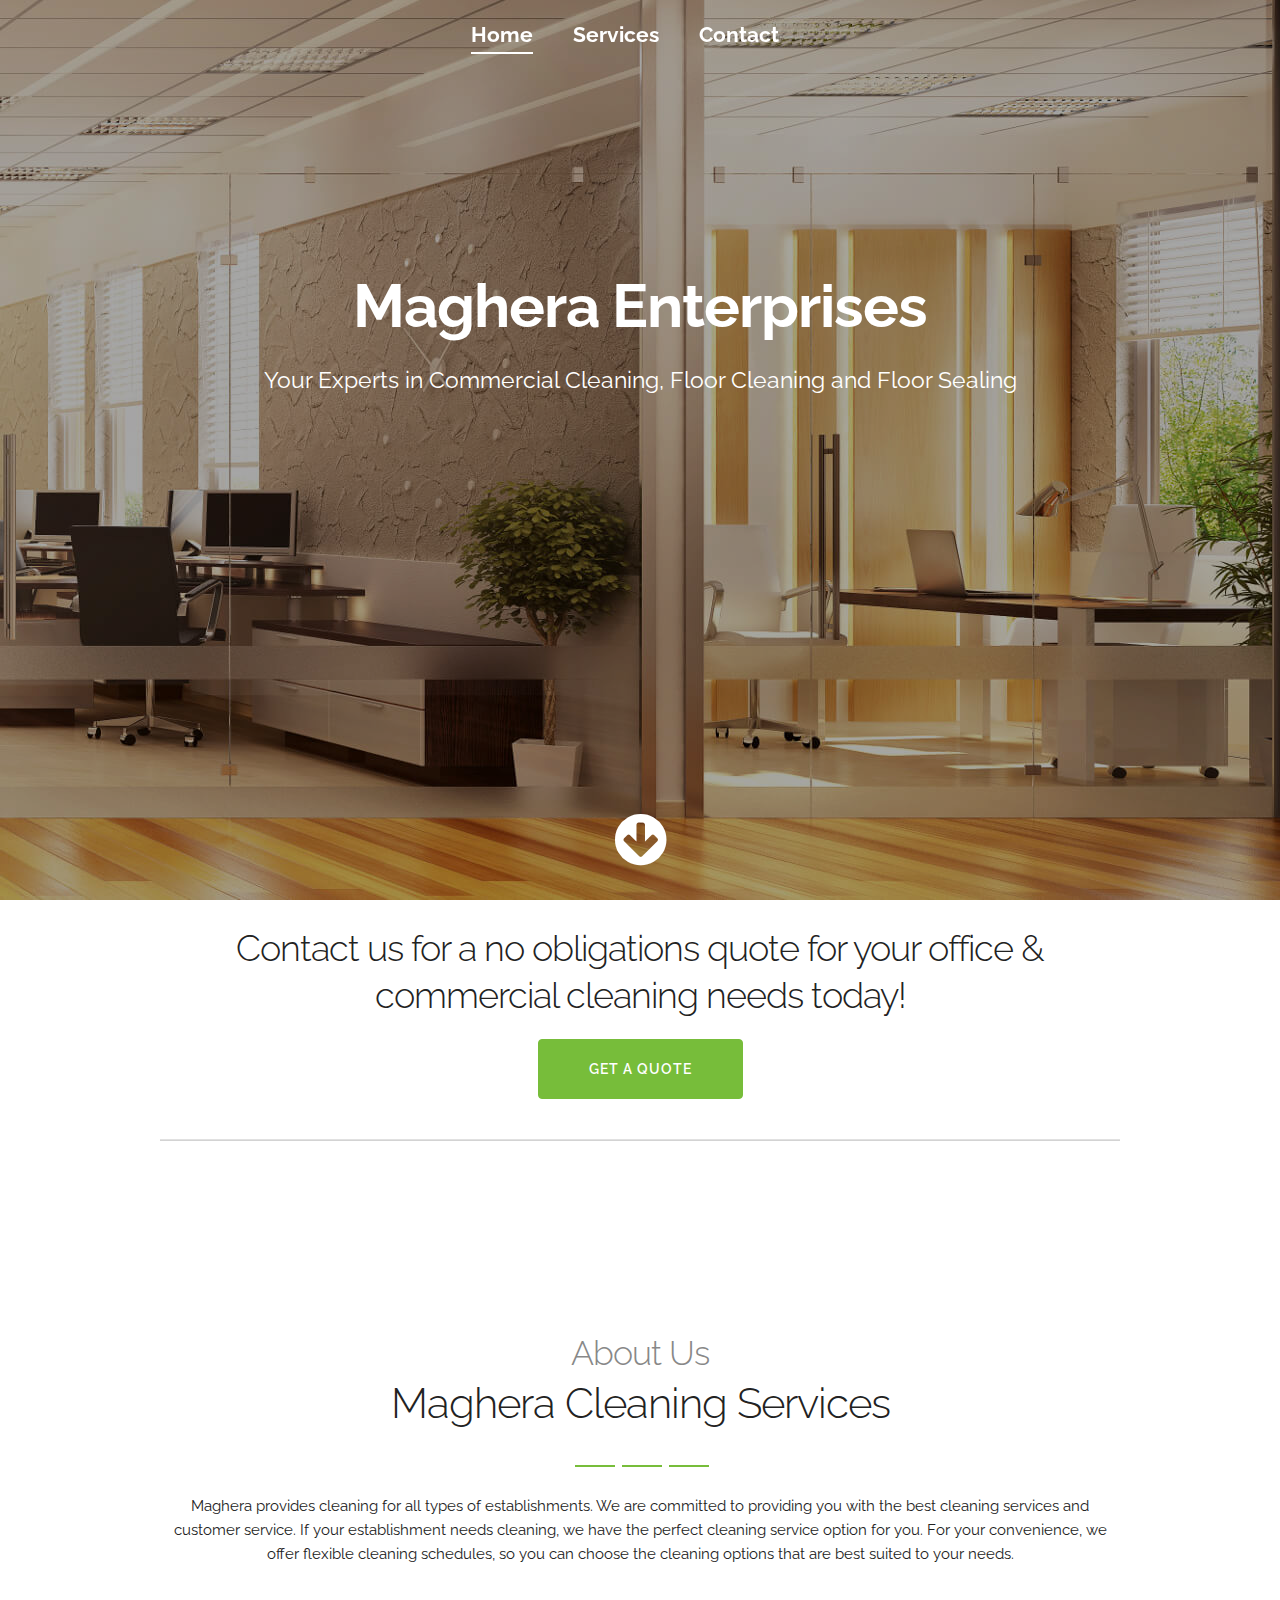
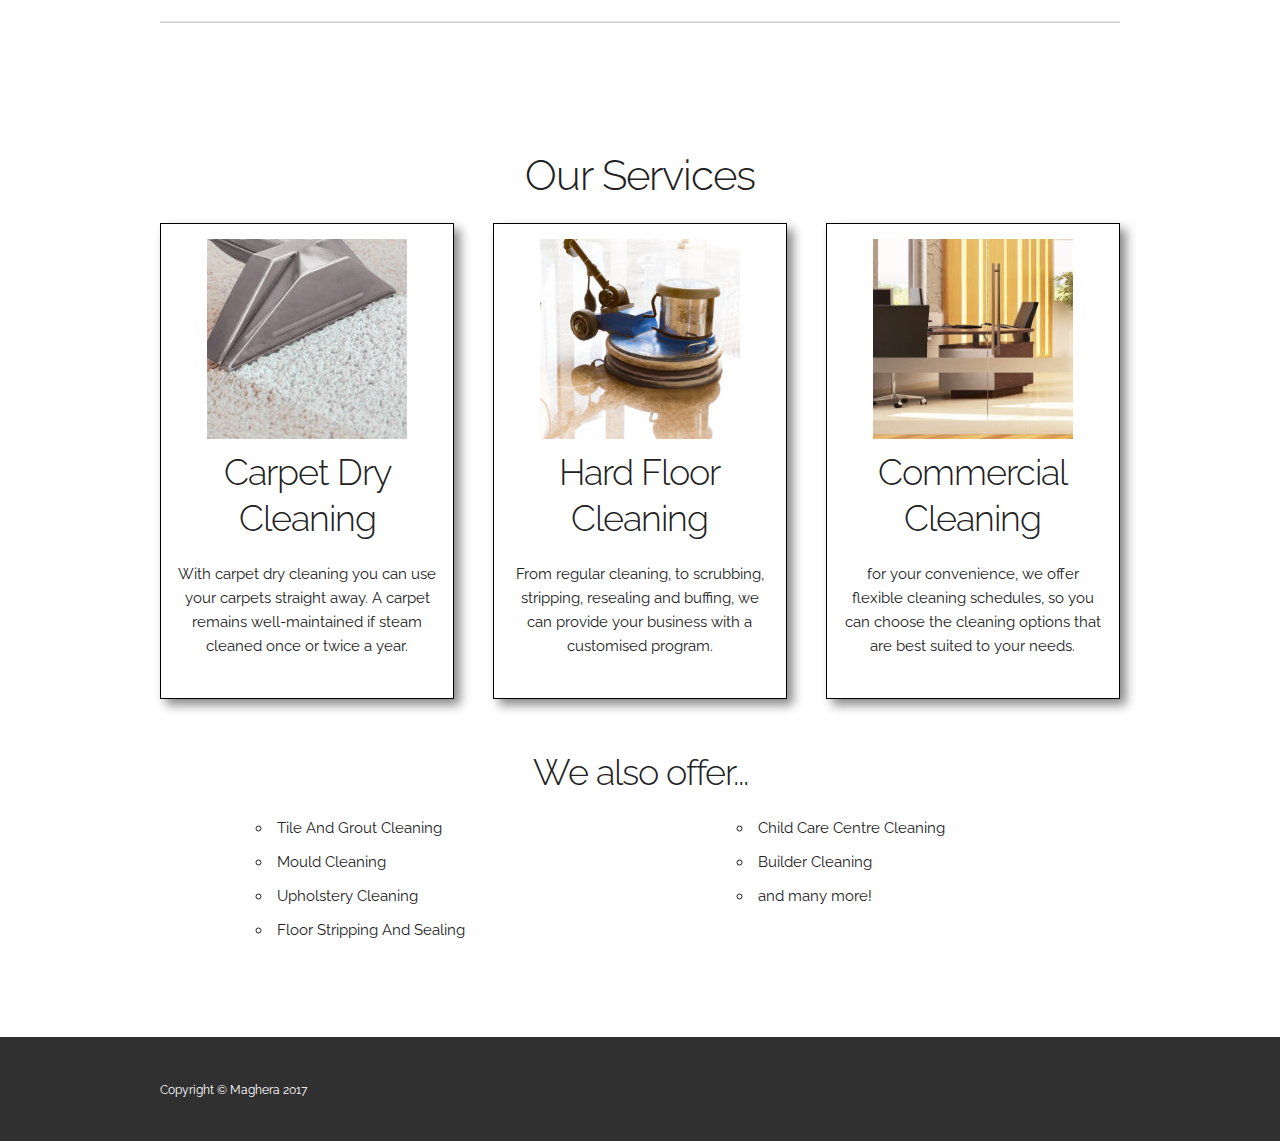
<file: index.html>
<!DOCTYPE html>
<html lang="en">
<head>

  <!-- Basic Page Needs
  –––––––––––––––––––––––––––––––––––––––––––––––––– -->
  <meta charset="utf-8">
  <title>Maghera Commercial Cleaning</title>
  <meta name="description" content="Maghera Commercial Cleaning Services">
  <meta name="author" content="nbg_dev">

  <!-- Mobile Specific Metas
  –––––––––––––––––––––––––––––––––––––––––––––––––– -->
  <meta name="viewport" content="width=device-width, initial-scale=1">

  <!-- GOOGLE FONTS ADD -->
  <link href="https://fonts.googleapis.com/css?family=Raleway:300,400,600" rel="stylesheet">

  <!-- CSS
  –––––––––––––––––––––––––––––––––––––––––––––––––– -->
  <link rel="stylesheet" href="css/normalize.css">
  <link rel="stylesheet" href="css/skeleton.css">
  <link rel="stylesheet" href="css/custom.css">
  <link rel="stylesheet" href="css/menuToggle.css">

  <!-- Font Awesome-->
  <link rel="stylesheet" href="https://maxcdn.bootstrapcdn.com/font-awesome/4.7.0/css/font-awesome.min.css">

  <!-- Scripts
  –––––––––––––––––––––––––––––––––––––––––––––––––– -->
  <script src="https://cdnjs.cloudflare.com/ajax/libs/jquery/3.2.1/jquery.min.js"></script>
  <script src="app.js" type="text/javascript">

  </script>


</head>
<body class="index">
  <header>
    <div class="container">
      <div class="row">
        <div class="navbar u-full-width">
          <ul id="desktopNav">
            <li class="active"><a href="#">Home</a></li>
            <li><a href="services.html">Services</a></li>
            <li><a href="contact.html">Contact</a></li>
          </ul>
          <!-- for responsive hamburger menu -->
          <div class="menuToggle">
            <div class="leftSpans">
              <span></span>
              <span></span>
              <span></span>
            </div>
            <div class="rightSpans">
              <span></span>
              <span></span>
              <span></span>
            </div>
          </div>        </div><!-- Navbar -->
      </div><!-- Row -->
    </div><!-- Container -->
  </header><!-- Header -->
  <div id="mobile-menu" class="mobile-nav">
    <a href="index.html">Home</a>
    <a href="services.html">Services</a>
    <a href="contact.html">Contact</a>
  </div>

  <!--Blur overlay for side nav-->
  <div class="blur"></div>



<!-- HERO SECTION -->
  <div class="hero">
    <div class="container">
      <div class="u-full-width">
        <div class="hero-text">
          <h1>Maghera Enterprises</h1>
          <lead>Your Experts in Commercial Cleaning, Floor Cleaning and Floor Sealing</lead>
        </div>
        <div class="down-div">
          <i id="down-arrow" class="fa fa-arrow-circle-down fa-4x" aria-hidden="true"></i>
        </div>
      </div><!-- full width column -->
    </div><!-- Container -->
  </div><!-- Hero -->

  <!-- GET QUOTE -->
  <div class="quote">
    <div class="container">
      <div class="u-full-width">
        <h3>Contact us for a no obligations quote for your office &amp; commercial cleaning needs today!</h3>

        <a href="contact.html"><button class="button-primary">GET A QUOTE</button></a>
        <hr>
      </div><!-- Full width column -->
    </div><!-- Container -->
  </div><!-- Get a quote -->

  <!--ABOUT US-->
  <div class="about">
    <div class="container">
      <div class="row">
        <div class="u-full-width">
          <h2><small>About Us</small><br>
          Maghera Cleaning Services</h2>
          <div class="lines">
            <span class="line"></span>
            <span class="line"></span>
            <span class="line"></span>
          </div>
          <p>
Maghera provides cleaning for all types of establishments. We are committed to providing you with the best cleaning services and customer service. If your establishment needs cleaning, we have the perfect cleaning service option for you. For your convenience, we offer flexible cleaning schedules, so you can choose the cleaning options that are best suited to your needs.
          </p>
          <hr>
        </div><!--Column-->
      </div><!--Row-->
    </div><!--Container-->
  </div><!--About-->


<!--SERVICES SECTION -->
  <div class="services">
    <div class="container">
      <div class="row">
        <div class="services-heading u-full-width">
          <h2>Our Services</h2>
        </div>
      </div>

      <div class="row main-services">
        <div class="one-third column service">
          <!--<img src="http://via.placeholder.com/200x200" alt="Service"> -->
          <img src="images/AdobeStock_158098626_Preview.jpg" alt="Service">
          <h3>Carpet Dry Cleaning</h3>
          <p>
            With carpet dry cleaning you can use your carpets straight away. A carpet remains well-maintained if steam cleaned once or twice a year.
          </p>
        </div><!--Service-->
        <div class="one-third column service">
          <img src="images/AdobeStock_120234977.jpg" alt="Service">
          <h3>Hard Floor Cleaning<Cleaning></Cleaning></h3>
          <p>
             From regular cleaning, to scrubbing, stripping, resealing and buffing, we can provide your business with a customised program.
          </p>
        </div><!--Service-->
        <div class="one-third column service">
          <img src="images/AdobeStock_1095782111.jpg" alt="Service">
          <h3>Commercial Cleaning</h3>
          <p>
            for your convenience, we offer flexible cleaning schedules, so you can choose the cleaning options that are best suited to your needs.
          </p>
        </div><!--Service-->
      </div><!--Row-->
      <div class="more-services row">
        <div class="u-full-width">
          <h3>We also offer...</h3>
          <ul>
            <li>Tile And Grout Cleaning</li>
            <li>Mould Cleaning</li>
            <li>Upholstery Cleaning</li>
            <li>Floor Stripping And Sealing</li>
            <li>Child Care Centre Cleaning</li>
            <li>Builder Cleaning</li>
            <li>and many more!</li>
          </ul>
        </div><!--More Services Div-->
      </div><!--Row-->
    </div><!--Container-->
  </div><!--Services-->

  <footer class="footer">
    <div class="container">
      <div class="row">
        <div class="one-half column">
          <small>Copyright &copy; Maghera 2017</small><!--  <a href="">Terms of Use</a> | <a href="">Privacy Policy</a>-->
        </div>
        <div class="one-half column">
          <!--social icons -->
        </div>
      </div><!--Row-->
    </div><!--Container-->
  </footer><!--Footer-->

</body>
</html>
</file>
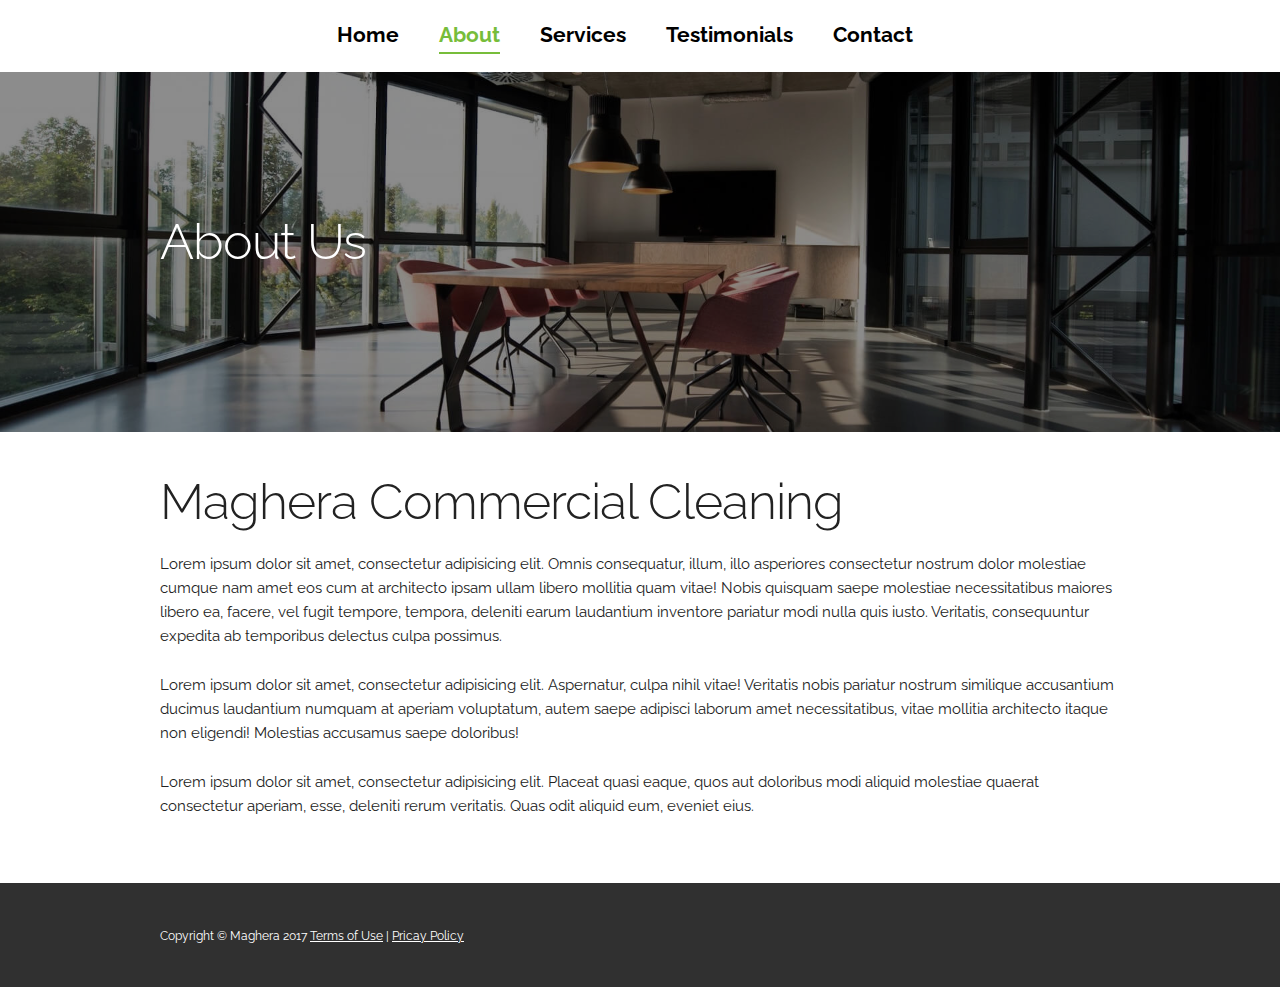
<file: about.html>
<!DOCTYPE html>
<html lang="en">
<head>

  <!-- Basic Page Needs
  –––––––––––––––––––––––––––––––––––––––––––––––––– -->
  <meta charset="utf-8">
  <title>Maghera Commercial Cleaning - Services</title>
  <meta name="description" content="Maghera Commercial Cleaning Services">
  <meta name="author" content="nbg_dev">

  <!-- Mobile Specific Metas
  –––––––––––––––––––––––––––––––––––––––––––––––––– -->
  <meta name="viewport" content="width=device-width, initial-scale=1">

  <!-- GOOGLE FONTS ADD -->
  <link href="https://fonts.googleapis.com/css?family=Raleway:300,400,600" rel="stylesheet">

  <!-- CSS
  –––––––––––––––––––––––––––––––––––––––––––––––––– -->
  <link rel="stylesheet" href="css/normalize.css">
  <link rel="stylesheet" href="css/skeleton.css">
  <link rel="stylesheet" href="css/custom.css">
  <link rel="stylesheet" href="css/menuToggle.css">

  <!-- Font Awesome-->
  <link rel="stylesheet" href="https://maxcdn.bootstrapcdn.com/font-awesome/4.7.0/css/font-awesome.min.css">

  <!-- Scripts
  –––––––––––––––––––––––––––––––––––––––––––––––––– -->
  <script src="https://cdnjs.cloudflare.com/ajax/libs/jquery/3.2.1/jquery.min.js"></script>
  <script src="app.js" type="text/javascript">

  </script>


</head>

<body class="testimonials-page">
  <header class="page-header">
    <div class="container">
      <div class="row">
        <div class="navbar scrolled u-full-width">
          <ul id="desktopNav">
            <li><a href="index.html">Home</a></li>
            <li class="active"><a href="#">About</a></li>
            <li><a href="services.html">Services</a></li>
            <li><a href="testimonials.html">Testimonials</a></li>
            <li><a href="contact.html">Contact</a></li>
          </ul>

          <div class="menuToggle">
            <div class="leftSpans">
              <span></span>
              <span></span>
              <span></span>
            </div>
            <div class="rightSpans">
              <span></span>
              <span></span>
              <span></span>
            </div>
          </div>
        </div><!-- Navbar -->
      </div><!-- Row -->
    </div><!-- Container -->
  </header><!-- Header -->

  <div id="mobile-menu" class="mobile-nav">
    <a href="index.html">Home</a>
    <a href="#">About</a>
    <a href="services.html">Services</a>
    <a href="testimonials.html">Testimonials</a>
    <a href="contact.html">Contact</a>
  </div>

  <!--Blur overlay for side nav-->
  <div class="blur"></div>


  <div class="about-hero">
    <div class="container">
      <div class="row">
        <div class="u-full-width">
          <h1>About Us</h1>
        </div><!--full width -->
      </div><!--Row-->
    </div><!--Container-->
  </div><!--Hero-->


  <div class="about-content">
    <div class="container">
      <div class="row">
        <div class="column u-full-width">
          <h1>Maghera Commercial Cleaning</h1>
          <p>Lorem ipsum dolor sit amet, consectetur adipisicing elit. Omnis consequatur, illum, illo asperiores consectetur nostrum dolor molestiae cumque nam amet eos cum at architecto ipsam ullam libero mollitia quam vitae! Nobis quisquam saepe molestiae necessitatibus maiores libero ea, facere, vel fugit tempore, tempora, deleniti earum laudantium inventore pariatur modi nulla quis iusto. Veritatis, consequuntur expedita ab temporibus delectus culpa possimus.</p>
          <p>Lorem ipsum dolor sit amet, consectetur adipisicing elit. Aspernatur, culpa nihil vitae! Veritatis nobis pariatur nostrum similique accusantium ducimus laudantium numquam at aperiam voluptatum, autem saepe adipisci laborum amet necessitatibus, vitae mollitia architecto itaque non eligendi! Molestias accusamus saepe doloribus!</p>
          <p>Lorem ipsum dolor sit amet, consectetur adipisicing elit. Placeat quasi eaque, quos aut doloribus modi aliquid molestiae quaerat consectetur aperiam, esse, deleniti rerum veritatis. Quas odit aliquid eum, eveniet eius.</p>
        </div>
      </div><!-- Row -->
    </div><!-- Container -->
  </div><!--About Content -->


  <footer class="footer">
    <div class="container">
      <div class="row">
        <div class="one-half column">
          <small>Copyright &copy; Maghera 2017  <a href="">Terms of Use</a> | <a href="">Pricay Policy</a></small>
        </div>
        <div class="one-half column">
          <!--social icons -->
        </div>
      </div><!--Row-->
    </div><!--Container-->
  </footer><!--Footer-->
</body>
</html>
</file>
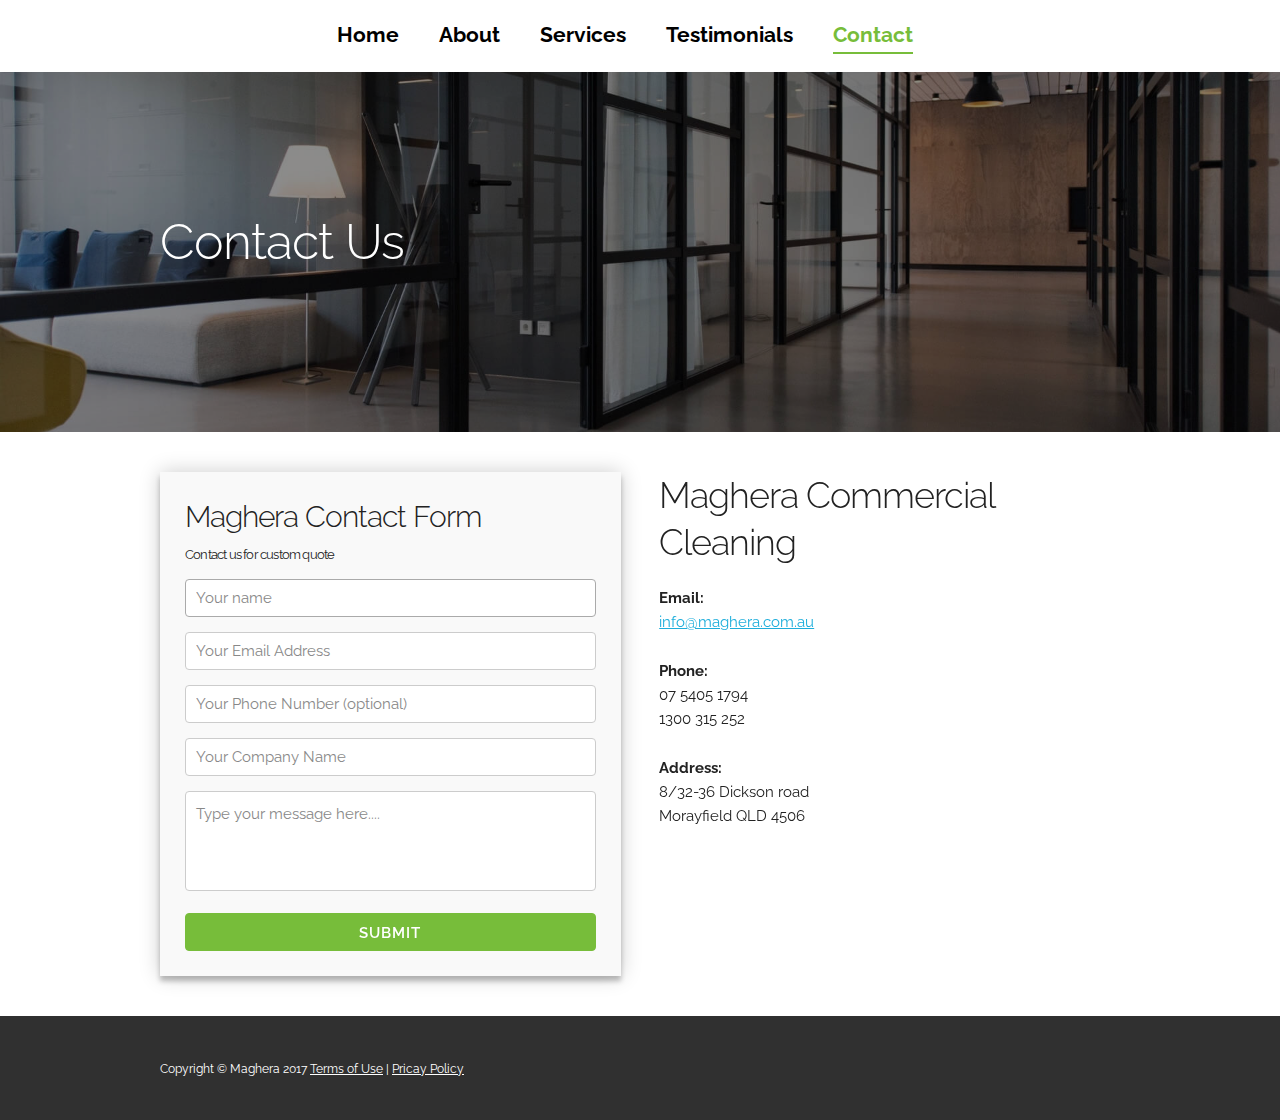
<file: contact.html>
<!DOCTYPE html>
<html lang="en">
<head>

  <!-- Basic Page Needs
  –––––––––––––––––––––––––––––––––––––––––––––––––– -->
  <meta charset="utf-8">
  <title>Maghera Commercial Cleaning - Services</title>
  <meta name="description" content="Maghera Commercial Cleaning Services">
  <meta name="author" content="nbg_dev">

  <!-- Mobile Specific Metas
  –––––––––––––––––––––––––––––––––––––––––––––––––– -->
  <meta name="viewport" content="width=device-width, initial-scale=1">

  <!-- GOOGLE FONTS ADD -->
  <link href="https://fonts.googleapis.com/css?family=Raleway:300,400,600" rel="stylesheet">

  <!-- CSS
  –––––––––––––––––––––––––––––––––––––––––––––––––– -->
  <link rel="stylesheet" href="css/normalize.css">
  <link rel="stylesheet" href="css/skeleton.css">
  <link rel="stylesheet" href="css/custom.css">
  <link rel="stylesheet" href="css/menuToggle.css">

  <!-- Font Awesome-->
  <link rel="stylesheet" href="https://maxcdn.bootstrapcdn.com/font-awesome/4.7.0/css/font-awesome.min.css">

  <!-- Scripts
  –––––––––––––––––––––––––––––––––––––––––––––––––– -->
  <script src="https://cdnjs.cloudflare.com/ajax/libs/jquery/3.2.1/jquery.min.js"></script>
  <script src="app.js" type="text/javascript">

  </script>


</head>

<body class="testimonials-page">
  <header class="page-header">
    <div class="container">
      <div class="row">
        <div class="navbar scrolled u-full-width">
          <ul id="desktopNav">
            <li><a href="index.html">Home</a></li>
            <li><a href="about.html">About</a></li>
            <li><a href="services.html">Services</a></li>
            <li><a href="testimonials.html">Testimonials</a></li>
            <li class="active"><a href="#">Contact</a></li>
          </ul>

          <div class="menuToggle">
            <div class="leftSpans">
              <span></span>
              <span></span>
              <span></span>
            </div>
            <div class="rightSpans">
              <span></span>
              <span></span>
              <span></span>
            </div>
          </div>
        </div><!-- Navbar -->
      </div><!-- Row -->
    </div><!-- Container -->
  </header><!-- Header -->

  <div id="mobile-menu" class="mobile-nav">
    <a href="index.html">Home</a>
    <a href="about.html">About</a>
    <a href="services.html">Services</a>
    <a href="testimonials.html">Testimonials</a>
    <a href="#">Contact</a>
  </div>

  <!--Blur overlay for side nav-->
  <div class="blur"></div>


  <div class="contact-hero">
    <div class="container">
      <div class="row">
        <div class="u-full-width">
          <h1>Contact Us</h1>
        </div><!--full width -->
      </div><!--Row-->
    </div><!--Container-->
  </div><!--Hero-->

  <div class="contact-body">
    <div class="container">
      <div class="row">
          <div class="one-half column contact-form">
              <form id="contact" action="https://formspree.io/nicholasnbg@gmail.com" method="POST">
                <h3>Maghera Contact Form</h3>
                <h4>Contact us for custom quote</h4>
                <fieldset>
                  <input placeholder="Your name" type="text" name="name" tabindex="1" required autofocus>
                </fieldset>
                <fieldset>
                  <input placeholder="Your Email Address" type="email" name="_replyto" tabindex="2" required>
                </fieldset>
                <fieldset>
                  <input placeholder="Your Phone Number (optional)" noem="phone-number" type="tel" tabindex="3" >
                </fieldset>
                <fieldset>
                  <input placeholder="Your Company Name" name="company" type="text" tabindex="4" >
                </fieldset>
                <fieldset>
                  <textarea placeholder="Type your message here...." name="message" tabindex="5" required></textarea>
                </fieldset>
                <fieldset>
                  <button name="submit" type="submit" value="Send" class="button-primary" id="contact-submit" data-submit="...Sending">Submit</button>
                </fieldset>
              </form>
            </div>
        <div class="one-half column contact-info">
          <div class="contact-container">
            <h3>Maghera Commercial Cleaning</h3>
            <p><strong>Email:</strong><br> <a href="email@email.com">info@maghera.com.au</a></p>
            <p><strong>Phone:</strong> <br>07 5405 1794 <br>   1300 315 252</p>
            <p><strong>Address:</strong> <br>8/32-36 Dickson road <br>
    Morayfield QLD 4506</p>
          </div>
        </div>
      </div><!--Row-->
    </div><!--Container-->
  </div><!--Contact-body-->


  <footer class="footer">
    <div class="container">
      <div class="row">
        <div class="one-half column">
          <small>Copyright &copy; Maghera 2017  <a href="">Terms of Use</a> | <a href="">Pricay Policy</a></small>
        </div>
        <div class="one-half column">
          <!--social icons -->
        </div>
      </div><!--Row-->
    </div><!--Container-->
  </footer><!--Footer-->
</body>
</html>
</file>
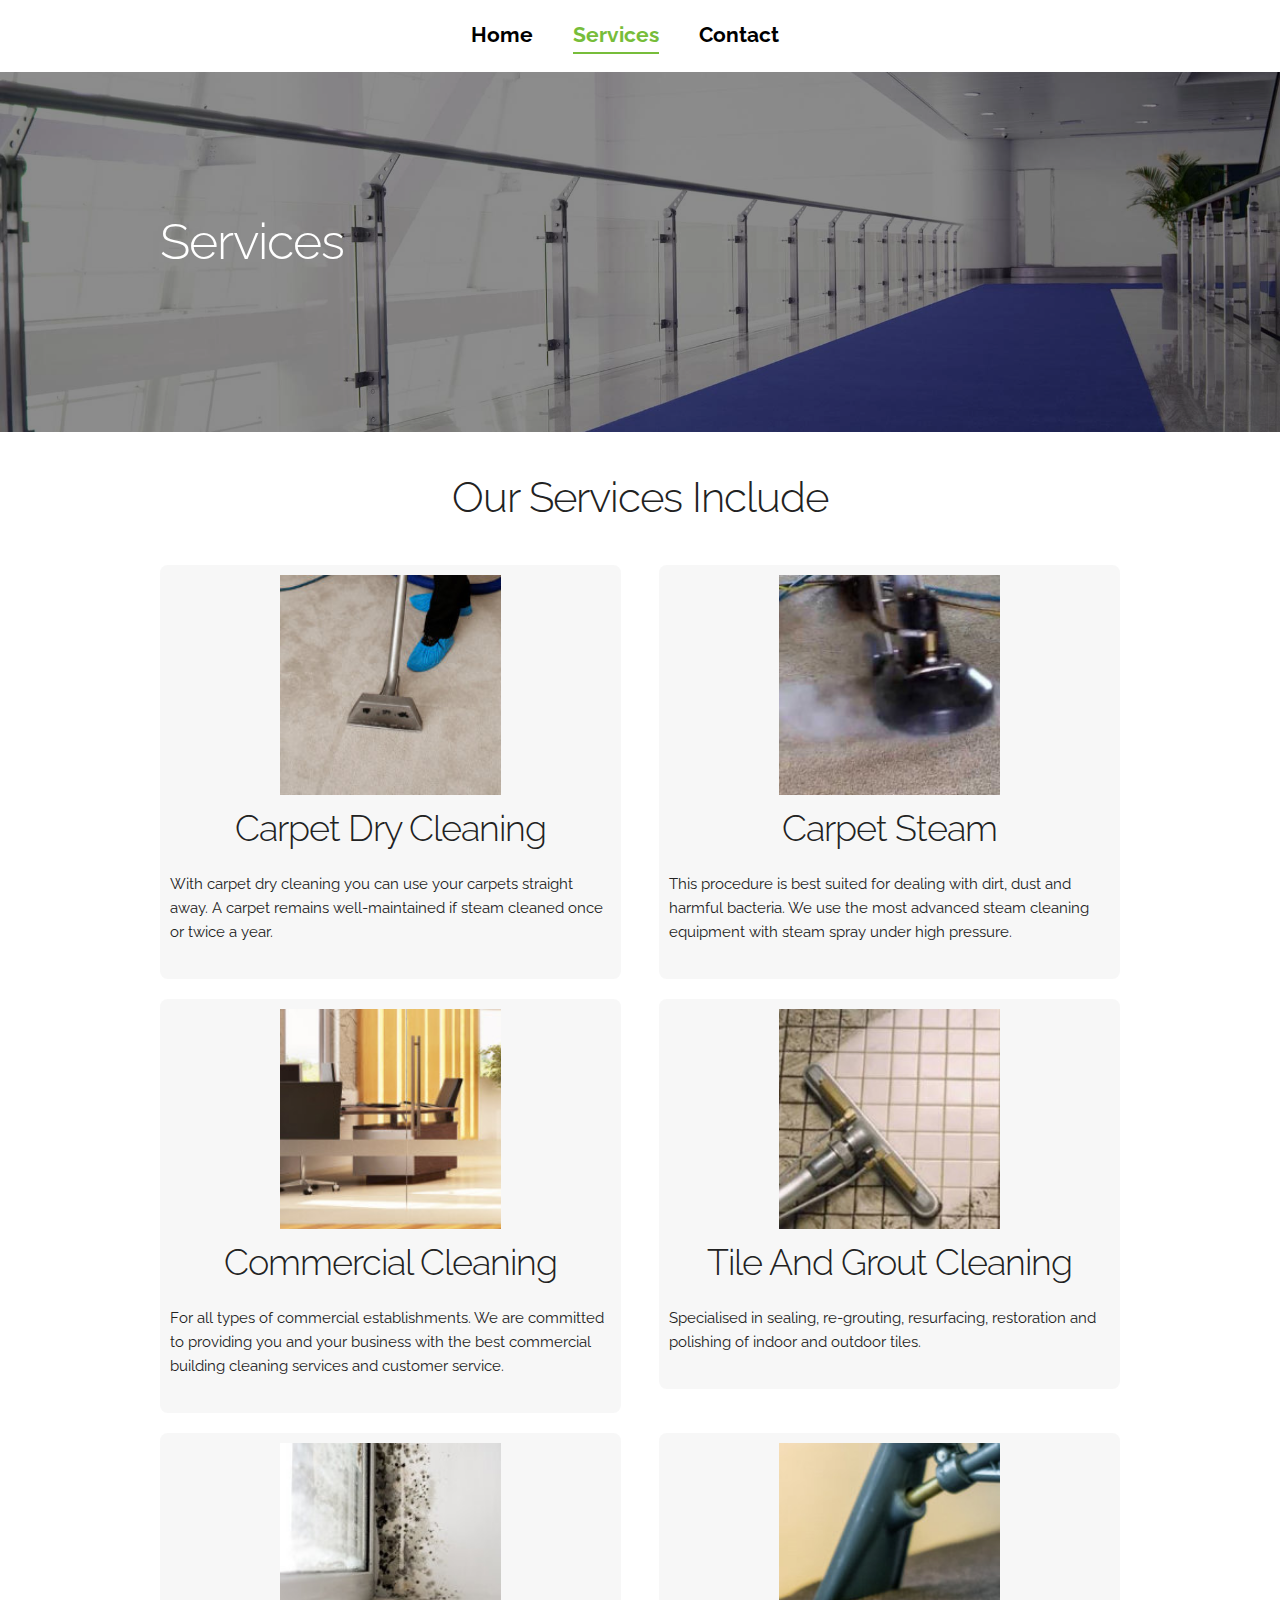
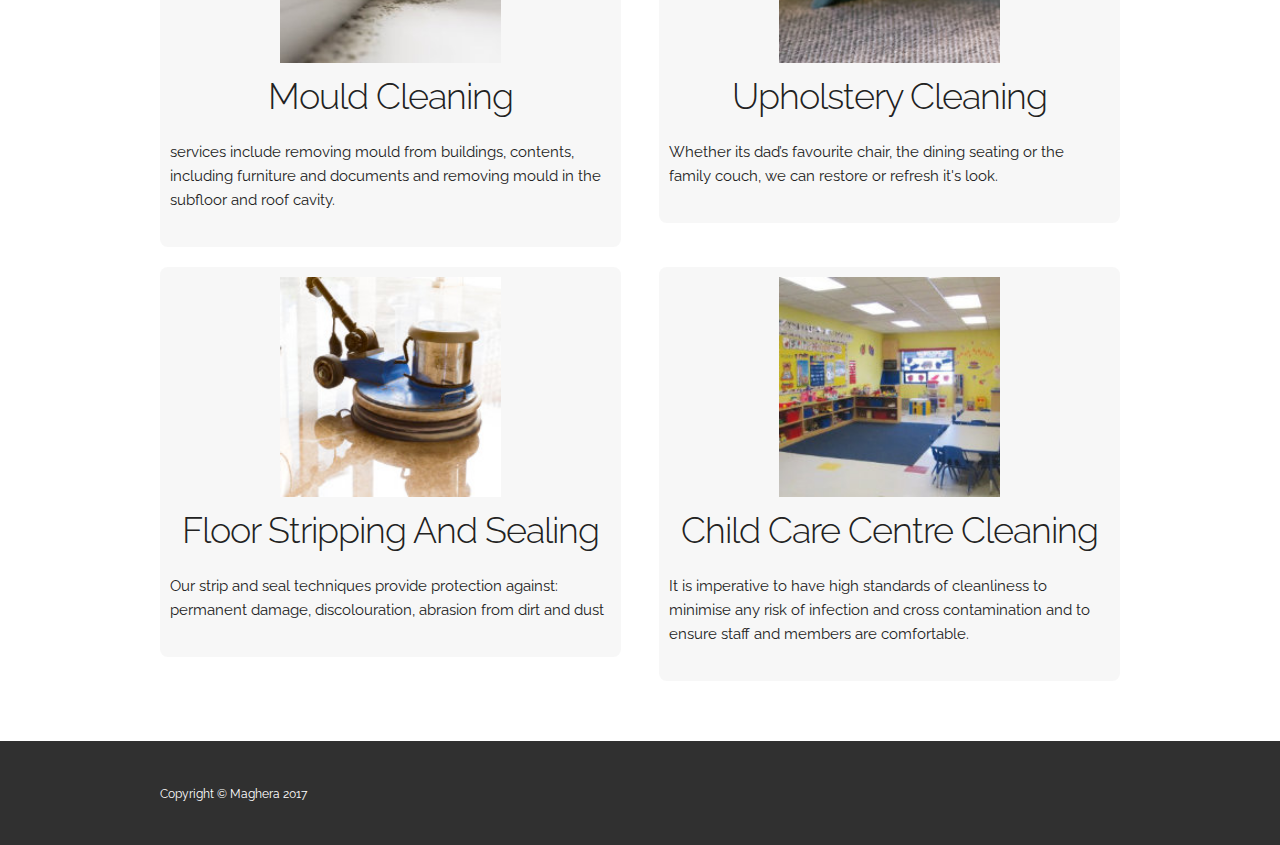
<file: services.html>
<!DOCTYPE html>
<html lang="en">
<head>

  <!-- Basic Page Needs
  –––––––––––––––––––––––––––––––––––––––––––––––––– -->
  <meta charset="utf-8">
  <title>Maghera Commercial Cleaning - Services</title>
  <meta name="description" content="Maghera Commercial Cleaning Services">
  <meta name="author" content="nbg_dev">

  <!-- Mobile Specific Metas
  –––––––––––––––––––––––––––––––––––––––––––––––––– -->
  <meta name="viewport" content="width=device-width, initial-scale=1">

  <!-- GOOGLE FONTS ADD -->
  <link href="https://fonts.googleapis.com/css?family=Raleway:300,400,600" rel="stylesheet">

  <!-- CSS
  –––––––––––––––––––––––––––––––––––––––––––––––––– -->
  <link rel="stylesheet" href="css/normalize.css">
  <link rel="stylesheet" href="css/skeleton.css">
  <link rel="stylesheet" href="css/custom.css">
  <link rel="stylesheet" href="css/menuToggle.css">

  <!-- Font Awesome-->
  <link rel="stylesheet" href="https://maxcdn.bootstrapcdn.com/font-awesome/4.7.0/css/font-awesome.min.css">

  <!-- Scripts
  –––––––––––––––––––––––––––––––––––––––––––––––––– -->
  <script src="https://cdnjs.cloudflare.com/ajax/libs/jquery/3.2.1/jquery.min.js"></script>
  <script src="app.js" type="text/javascript">

  </script>


</head>

<body class="services-page">
  <header class="page-header">
    <div class="container">
      <div class="row">
        <div class="navbar scrolled u-full-width">
          <ul id="desktopNav">
            <li><a href="index.html">Home</a></li>
            <li class="active"><a href="services.html">Services</a></li>
            <li><a href="contact.html">Contact</a></li>
          </ul>
          <!-- for responsive hamburger menu -->
          <div class="menuToggle">
            <div class="leftSpans">
              <span></span>
              <span></span>
              <span></span>
            </div>
            <div class="rightSpans">
              <span></span>
              <span></span>
              <span></span>
            </div>
          </div>        </div><!-- Navbar -->
      </div><!-- Row -->
    </div><!-- Container -->
  </header><!-- Header -->
  <div id="mobile-menu" class="mobile-nav">
    <a href="index.html">Home</a>
    <a href="services.html">Services</a>
    <a href="contact.html">Contact</a>
  </div>

  <!--Blur overlay for side nav-->
  <div class="blur"></div>

  <div class="services-hero">
    <div class="container">
      <div class="row">
        <div class="u-full-width">
          <h1>Services</h1>
        </div><!--full width -->
      </div><!--Row-->
    </div><!--Container-->
  </div><!--Hero-->

  <div class="service-blocks">
    <div class="container">
      <div class="row">
        <div class="u-full-width">
          <h2>Our Services Include</h2>
        </div>
      </div>
      <div class="row">
        <div class="one-half column">
          <img src="images/AdobeStock_12348708_Preview.jpg" alt="Service">
          <h3>Carpet Dry Cleaning</h3>
          <p>With carpet dry cleaning you can use your carpets straight away. A carpet remains well-maintained if steam cleaned once or twice a year.</p>
          <!--<a class="button button-primary">Read more</a>-->
        </div>
        <div class="one-half column">
          <img src="images/IMG_0556.jpg" alt="Service">
          <h3>Carpet Steam</h3>
          <p>This procedure is best suited for dealing with dirt, dust and harmful bacteria. We use the most advanced steam cleaning equipment with steam spray under high pressure.</p>
        </div>
      </div><!--row-->
      <div class="row">
        <div class="one-half column">
          <img src="images/AdobeStock_1095782111.jpg" alt="Service">
          <h3>Commercial Cleaning</h3>
          <p>For all types of commercial establishments. We are committed to providing you and your business with the best commercial building cleaning services and customer service. </p>
        </div>
        <div class="one-half column">
          <img src="images/IMG_0567.jpg" alt="Service">
          <h3>Tile And Grout Cleaning</h3>
          <p>Specialised in sealing, re-grouting, resurfacing, restoration and polishing of indoor and outdoor tiles.</p>
        </div>
      </div><!--row-->
      <div class="row">
        <div class="one-half column">
          <img src="images/IMG_0572.jpg" alt="Service">
          <h3>Mould Cleaning</h3>
          <p>services include removing mould from buildings, contents, including furniture and documents and removing mould in the subfloor and roof cavity.</p>
        </div>
        <div class="one-half column">
          <img src="images/AdobeStock_144024748_Preview.jpg" alt="Service">
          <h3>Upholstery Cleaning</h3>
          <p>Whether its dad’s favourite chair, the dining seating or the family couch, we can restore or refresh it's look.</p>
        </div>
      </div><!--row-->
      <div class="row">
        <div class="one-half column">
          <img src="images/AdobeStock_120234977.jpg" alt="Service">
          <h3>Floor Stripping And Sealing</h3>
          <p>Our strip and seal techniques provide protection against: permanent damage, discolouration, abrasion from dirt and dust</p>
        </div>
        <div class="one-half column">
          <img src="images/IMG_0575.jpg" alt="Service">
          <h3>Child Care Centre Cleaning</h3>
          <p>It is imperative to have high standards of cleanliness to minimise any risk of infection and cross contamination and to ensure staff and members are comfortable.</p>
        </div>
      </div><!--row-->
    </div><!--container-->
  </div><!--Service Blocks-->


  <footer class="footer">
    <div class="container">
      <div class="row">
        <div class="one-half column">
          <small>Copyright &copy; Maghera 2017</small>
        </div>
        <div class="one-half column">
          <!--social icons -->
        </div>
      </div><!--Row-->
    </div><!--Container-->
  </footer><!--Footer-->
</body>
</html>
</file>
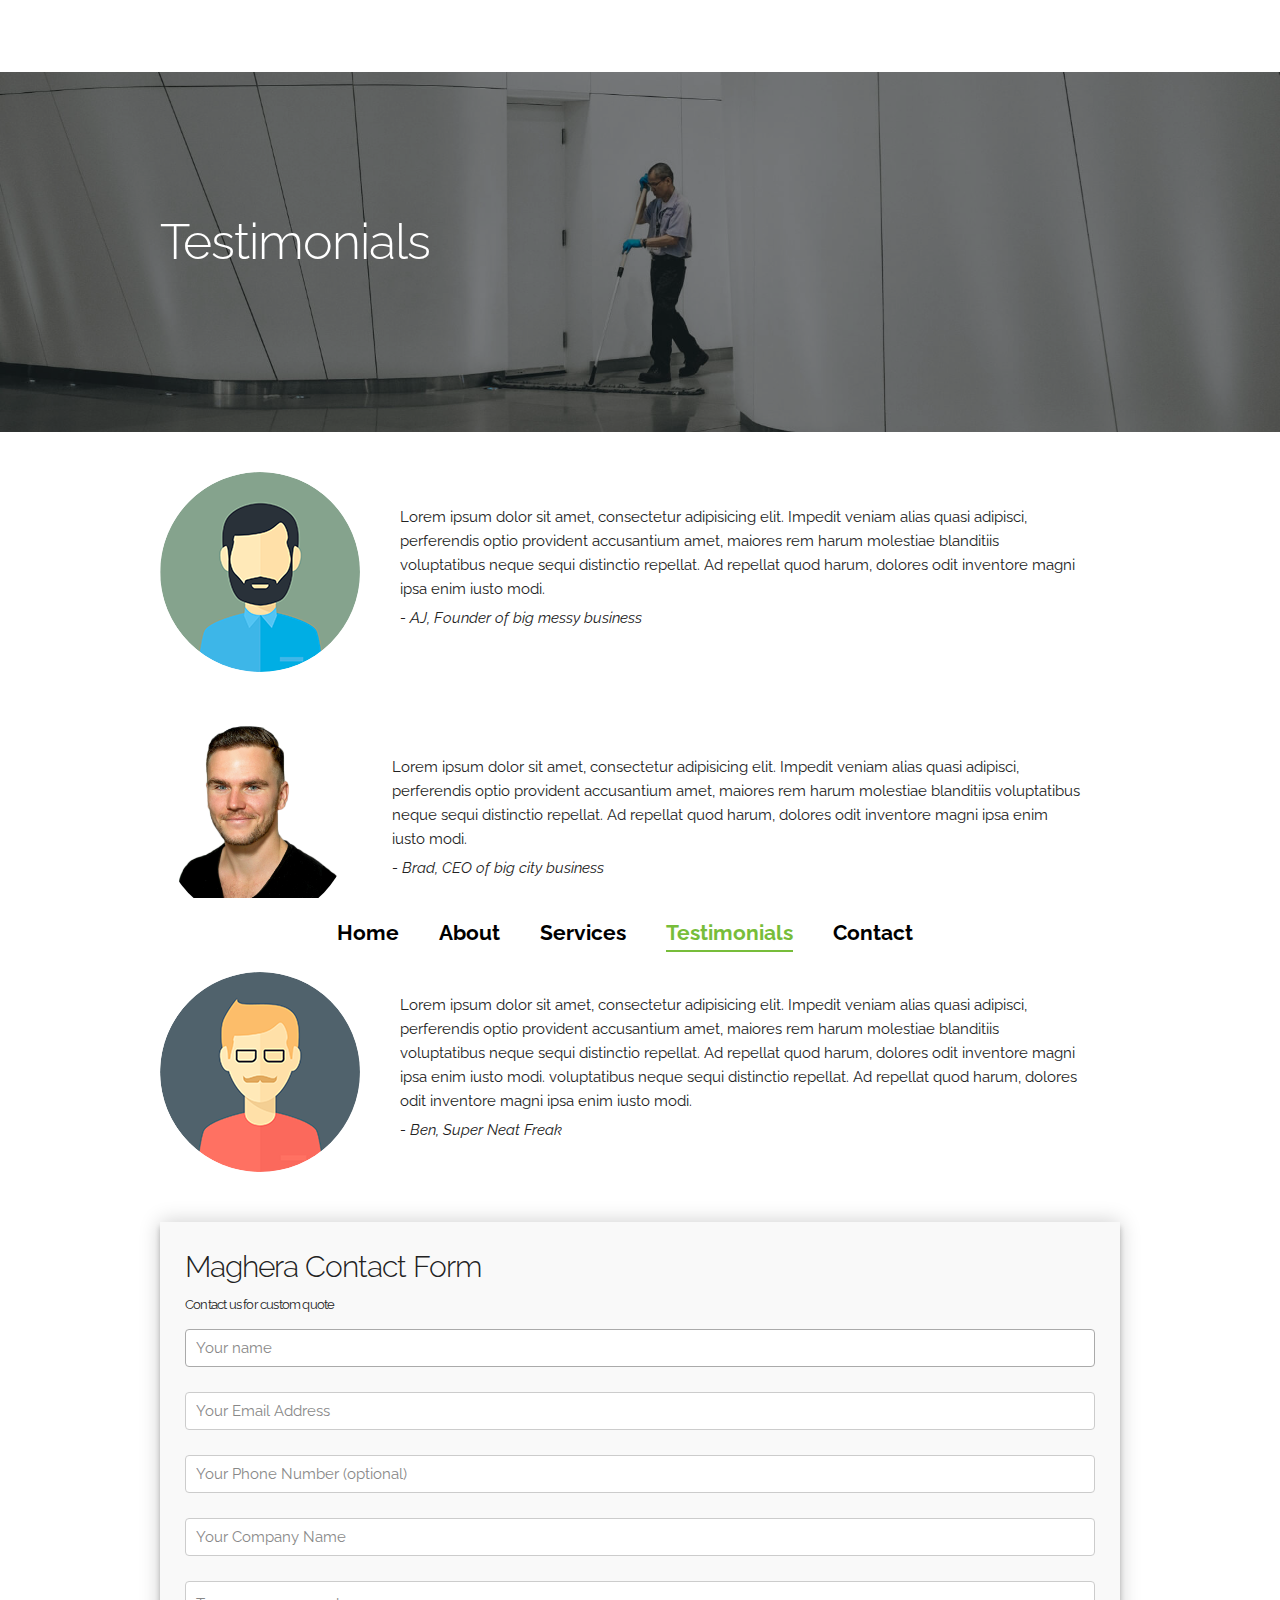
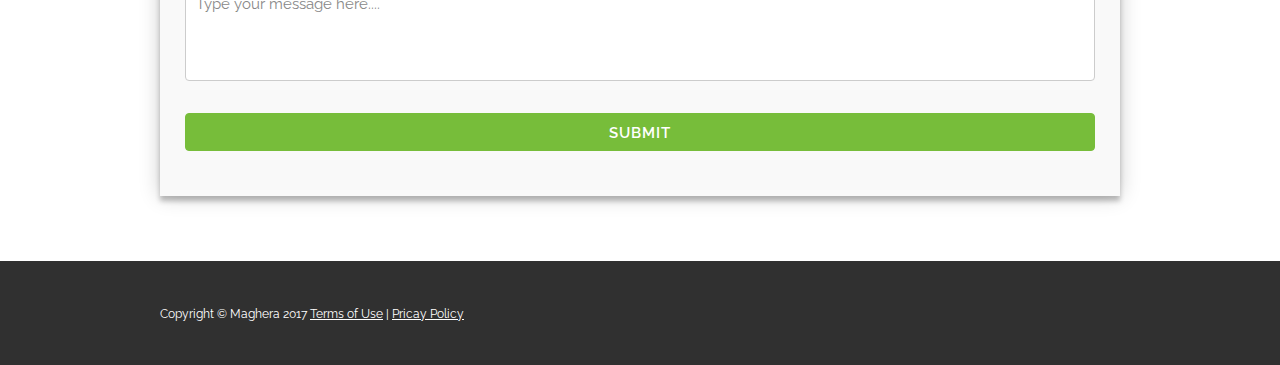
<file: testimonials.html>
<!DOCTYPE html>
<html lang="en">
<head>

  <!-- Basic Page Needs
  –––––––––––––––––––––––––––––––––––––––––––––––––– -->
  <meta charset="utf-8">
  <title>Maghera Commercial Cleaning - Services</title>
  <meta name="description" content="Maghera Commercial Cleaning Services">
  <meta name="author" content="nbg_dev">

  <!-- Mobile Specific Metas
  –––––––––––––––––––––––––––––––––––––––––––––––––– -->
  <meta name="viewport" content="width=device-width, initial-scale=1">

  <!-- GOOGLE FONTS ADD -->
  <link href="https://fonts.googleapis.com/css?family=Raleway:300,400,600" rel="stylesheet">

  <!-- CSS
  –––––––––––––––––––––––––––––––––––––––––––––––––– -->
  <link rel="stylesheet" href="css/normalize.css">
  <link rel="stylesheet" href="css/skeleton.css">
  <link rel="stylesheet" href="css/custom.css">
  <link rel="stylesheet" href="css/menuToggle.css">

  <!-- Font Awesome-->
  <link rel="stylesheet" href="https://maxcdn.bootstrapcdn.com/font-awesome/4.7.0/css/font-awesome.min.css">

  <!-- Scripts
  –––––––––––––––––––––––––––––––––––––––––––––––––– -->
  <script src="https://cdnjs.cloudflare.com/ajax/libs/jquery/3.2.1/jquery.min.js"></script>
  <script src="app.js" type="text/javascript">

  </script>


</head>

<body class="testimonials-page">
  <header class="page-header">
    <div class="container">
      <div class="row">
        <div class="navbar scrolled u-full-width">
          <ul id="desktopNav">
            <li><a href="index.html">Home</a></li>
            <li><a href="about.html">About</a></li>
            <li><a href="services.html">Services</a></li>
            <li class="active"><a href="#">Testimonials</a></li>
            <li><a href="contact.html">Contact</a></li>
          </ul>

          <div class="menuToggle">
            <div class="leftSpans">
              <span></span>
              <span></span>
              <span></span>
            </div>
            <div class="rightSpans">
              <span></span>
              <span></span>
              <span></span>
            </div>
          </div>
        </div><!-- Navbar -->
      </div><!-- Row -->
    </div><!-- Container -->
  </header><!-- Header -->

  <div id="mobile-menu" class="mobile-nav">
    <a href="index.html">Home</a>
    <a href="about.html">About</a>
    <a href="services.html">Services</a>
    <a href="#">Testimonials</a>
    <a href="contact.html">Contact</a>
  </div>

  <!--Blur overlay for side nav-->
  <div class="blur"></div>

  <div class="testimonials-hero">
    <div class="container">
      <div class="row">
        <div class="u-full-width">
          <h1>Testimonials</h1>
        </div><!--full width -->
      </div><!--Row-->
    </div><!--Container-->
  </div><!--Hero-->

  <div class="testimonials">
    <div class="container">
      <div class="row">
        <div class="u-full-width">
          <div class="testimonial">
            <img src="images/aj.png" alt="aj">
            <div class="testimonial-text">
              <blockquote>
                Lorem ipsum dolor sit amet, consectetur adipisicing elit. Impedit veniam alias quasi adipisci, perferendis optio provident accusantium amet, maiores rem harum molestiae blanditiis voluptatibus neque sequi distinctio repellat. Ad repellat quod harum, dolores odit inventore magni ipsa enim iusto modi.
                <cite> - AJ, Founder of big messy business</cite>
              </blockquote>
            </div>
          </div>
          <div class="testimonial">
            <img src="images/brad.png" alt="brad">
            <div class="testimonial-text">
              <blockquote>
                Lorem ipsum dolor sit amet, consectetur adipisicing elit. Impedit veniam alias quasi adipisci, perferendis optio provident accusantium amet, maiores rem harum molestiae blanditiis voluptatibus neque sequi distinctio repellat. Ad repellat quod harum, dolores odit inventore magni ipsa enim iusto modi.
                <cite> - Brad, CEO of big city business</cite>
              </blockquote>
            </div>
          </div>
          <div class="testimonial">
            <img src="images/ben.png" alt="ben">
            <div class="testimonial-text">
              <blockquote>
                Lorem ipsum dolor sit amet, consectetur adipisicing elit. Impedit veniam alias quasi adipisci, perferendis optio provident accusantium amet, maiores rem harum molestiae blanditiis voluptatibus neque sequi distinctio repellat. Ad repellat quod harum, dolores odit inventore magni ipsa enim iusto modi.
                voluptatibus neque sequi distinctio repellat. Ad repellat quod harum, dolores odit inventore magni ipsa enim iusto modi.
                <cite> - Ben, Super Neat Freak</cite>
              </blockquote>
            </div>
          </div>
          <!-- Contact form cut and pasted here to save -->
          <form id="contact" action="" method="post">
            <h3>Maghera Contact Form</h3>
            <h4>Contact us for custom quote</h4>
            <fieldset>
              <input placeholder="Your name" type="text" tabindex="1" required autofocus>
            </fieldset>
            <fieldset>
              <input placeholder="Your Email Address" type="email" tabindex="2" required>
            </fieldset>
            <fieldset>
              <input placeholder="Your Phone Number (optional)" type="tel" tabindex="3" >
            </fieldset>
            <fieldset>
              <input placeholder="Your Company Name" type="text" tabindex="4" >
            </fieldset>
            <fieldset>
              <textarea placeholder="Type your message here...." tabindex="5" required></textarea>
            </fieldset>
            <fieldset>
              <button name="submit" type="submit" class="button-primary" id="contact-submit" data-submit="...Sending">Submit</button>
            </fieldset>
          </form>
        </div>
        </div><!--Full Width Column-->
      </div><!--Row-->
    </div><!--Container-->
  </div><!--Testimonials Body-->


  <footer class="footer">
    <div class="container">
      <div class="row">
        <div class="one-half column">
          <small>Copyright &copy; Maghera 2017  <a href="">Terms of Use</a> | <a href="">Pricay Policy</a></small>
        </div>
        <div class="one-half column">
          <!--social icons -->
        </div>
      </div><!--Row-->
    </div><!--Container-->
  </footer><!--Footer-->
</body>
</html>
</file>
<file: css/skeleton.css>
/*
* Skeleton V2.0.4
* Copyright 2014, Dave Gamache
* www.getskeleton.com
* Free to use under the MIT license.
* http://www.opensource.org/licenses/mit-license.php
* 12/29/2014
*/


/* Table of contents
––––––––––––––––––––––––––––––––––––––––––––––––––
- Grid
- Base Styles
- Typography
- Links
- Buttons
- Forms
- Lists
- Code
- Tables
- Spacing
- Utilities
- Clearing
- Media Queries
*/


/* Grid
–––––––––––––––––––––––––––––––––––––––––––––––––– */
.container {
  position: relative;
  width: 100%;
  max-width: 960px;
  margin: 0 auto;
  padding: 0 20px;
  box-sizing: border-box; }
.column,
.columns {
  width: 100%;
  float: left;
  box-sizing: border-box; }

/* For devices larger than 400px */
@media (min-width: 400px) {
  .container {
    width: 85%;
    padding: 0; }
}

/* For devices larger than 550px */
@media (min-width: 550px) {
  .container {
    width: 80%; }
  .column,
  .columns {
    margin-left: 4%; }
  .column:first-child,
  .columns:first-child {
    margin-left: 0; }

  .one.column,
  .one.columns                    { width: 4.66666666667%; }
  .two.columns                    { width: 13.3333333333%; }
  .three.columns                  { width: 22%;            }
  .four.columns                   { width: 30.6666666667%; }
  .five.columns                   { width: 39.3333333333%; }
  .six.columns                    { width: 48%;            }
  .seven.columns                  { width: 56.6666666667%; }
  .eight.columns                  { width: 65.3333333333%; }
  .nine.columns                   { width: 74.0%;          }
  .ten.columns                    { width: 82.6666666667%; }
  .eleven.columns                 { width: 91.3333333333%; }
  .twelve.columns                 { width: 100%; margin-left: 0; }

  .one-third.column               { width: 30.6666666667%; }
  .two-thirds.column              { width: 65.3333333333%; }

  .one-half.column                { width: 48%; }

  /* Offsets */
  .offset-by-one.column,
  .offset-by-one.columns          { margin-left: 8.66666666667%; }
  .offset-by-two.column,
  .offset-by-two.columns          { margin-left: 17.3333333333%; }
  .offset-by-three.column,
  .offset-by-three.columns        { margin-left: 26%;            }
  .offset-by-four.column,
  .offset-by-four.columns         { margin-left: 34.6666666667%; }
  .offset-by-five.column,
  .offset-by-five.columns         { margin-left: 43.3333333333%; }
  .offset-by-six.column,
  .offset-by-six.columns          { margin-left: 52%;            }
  .offset-by-seven.column,
  .offset-by-seven.columns        { margin-left: 60.6666666667%; }
  .offset-by-eight.column,
  .offset-by-eight.columns        { margin-left: 69.3333333333%; }
  .offset-by-nine.column,
  .offset-by-nine.columns         { margin-left: 78.0%;          }
  .offset-by-ten.column,
  .offset-by-ten.columns          { margin-left: 86.6666666667%; }
  .offset-by-eleven.column,
  .offset-by-eleven.columns       { margin-left: 95.3333333333%; }

  .offset-by-one-third.column,
  .offset-by-one-third.columns    { margin-left: 34.6666666667%; }
  .offset-by-two-thirds.column,
  .offset-by-two-thirds.columns   { margin-left: 69.3333333333%; }

  .offset-by-one-half.column,
  .offset-by-one-half.columns     { margin-left: 52%; }

}


/* Base Styles
–––––––––––––––––––––––––––––––––––––––––––––––––– */
/* NOTE
html is set to 62.5% so that all the REM measurements throughout Skeleton
are based on 10px sizing. So basically 1.5rem = 15px :) */
html {
  font-size: 62.5%; }
body {
  font-size: 1.5em; /* currently ems cause chrome bug misinterpreting rems on body element */
  line-height: 1.6;
  font-weight: 400;
  font-family: "Raleway", "HelveticaNeue", "Helvetica Neue", Helvetica, Arial, sans-serif;
  color: #222; }


/* Typography
–––––––––––––––––––––––––––––––––––––––––––––––––– */
h1, h2, h3, h4, h5, h6 {
  margin-top: 0;
  margin-bottom: 2rem;
  font-weight: 300; }
h1 { font-size: 4.0rem; line-height: 1.2;  letter-spacing: -.1rem;}
h2 { font-size: 3.6rem; line-height: 1.25; letter-spacing: -.1rem; }
h3 { font-size: 3.0rem; line-height: 1.3;  letter-spacing: -.1rem; }
h4 { font-size: 2.4rem; line-height: 1.35; letter-spacing: -.08rem; }
h5 { font-size: 1.8rem; line-height: 1.5;  letter-spacing: -.05rem; }
h6 { font-size: 1.5rem; line-height: 1.6;  letter-spacing: 0; }

/* Larger than phablet */
@media (min-width: 550px) {
  h1 { font-size: 5.0rem; }
  h2 { font-size: 4.2rem; }
  h3 { font-size: 3.6rem; }
  h4 { font-size: 3.0rem; }
  h5 { font-size: 2.4rem; }
  h6 { font-size: 1.5rem; }
}

p {
  margin-top: 0; }


/* Links
–––––––––––––––––––––––––––––––––––––––––––––––––– */
a {
  color: #1EAEDB; }
a:hover {
  color: #0FA0CE; }


/* Buttons
–––––––––––––––––––––––––––––––––––––––––––––––––– */
.button,
button,
input[type="submit"],
input[type="reset"],
input[type="button"] {
  display: inline-block;
  height: 38px;
  padding: 0 30px;
  color: #555;
  text-align: center;
  font-size: 11px;
  font-weight: 600;
  line-height: 38px;
  letter-spacing: .1rem;
  text-transform: uppercase;
  text-decoration: none;
  white-space: nowrap;
  background-color: transparent;
  border-radius: 4px;
  border: 1px solid #bbb;
  cursor: pointer;
  box-sizing: border-box; }
.button:hover,
button:hover,
input[type="submit"]:hover,
input[type="reset"]:hover,
input[type="button"]:hover,
.button:focus,
button:focus,
input[type="submit"]:focus,
input[type="reset"]:focus,
input[type="button"]:focus {
  color: #333;
  border-color: #888;
  outline: 0; }
.button.button-primary,
button.button-primary,
input[type="submit"].button-primary,
input[type="reset"].button-primary,
input[type="button"].button-primary {
  color: #FFF;
  background-color: #33C3F0;
  border-color: #33C3F0; }
.button.button-primary:hover,
button.button-primary:hover,
input[type="submit"].button-primary:hover,
input[type="reset"].button-primary:hover,
input[type="button"].button-primary:hover,
.button.button-primary:focus,
button.button-primary:focus,
input[type="submit"].button-primary:focus,
input[type="reset"].button-primary:focus,
input[type="button"].button-primary:focus {
  color: #FFF;
  background-color: #1EAEDB;
  border-color: #1EAEDB; }


/* Forms
–––––––––––––––––––––––––––––––––––––––––––––––––– */
input[type="email"],
input[type="number"],
input[type="search"],
input[type="text"],
input[type="tel"],
input[type="url"],
input[type="password"],
textarea,
select {
  height: 38px;
  padding: 6px 10px; /* The 6px vertically centers text on FF, ignored by Webkit */
  background-color: #fff;
  border: 1px solid #D1D1D1;
  border-radius: 4px;
  box-shadow: none;
  box-sizing: border-box; }
/* Removes awkward default styles on some inputs for iOS */
input[type="email"],
input[type="number"],
input[type="search"],
input[type="text"],
input[type="tel"],
input[type="url"],
input[type="password"],
textarea {
  -webkit-appearance: none;
     -moz-appearance: none;
          appearance: none; }
textarea {
  min-height: 65px;
  padding-top: 6px;
  padding-bottom: 6px; }
input[type="email"]:focus,
input[type="number"]:focus,
input[type="search"]:focus,
input[type="text"]:focus,
input[type="tel"]:focus,
input[type="url"]:focus,
input[type="password"]:focus,
textarea:focus,
select:focus {
  border: 1px solid #33C3F0;
  outline: 0; }
label,
legend {
  display: block;
  margin-bottom: .5rem;
  font-weight: 600; }
fieldset {
  padding: 0;
  border-width: 0; }
input[type="checkbox"],
input[type="radio"] {
  display: inline; }
label > .label-body {
  display: inline-block;
  margin-left: .5rem;
  font-weight: normal; }


/* Lists
–––––––––––––––––––––––––––––––––––––––––––––––––– */
ul {
  list-style: circle inside; }
ol {
  list-style: decimal inside; }
ol, ul {
  padding-left: 0;
  margin-top: 0; }
ul ul,
ul ol,
ol ol,
ol ul {
  margin: 1.5rem 0 1.5rem 3rem;
  font-size: 90%; }
li {
  margin-bottom: 1rem; }


/* Code
–––––––––––––––––––––––––––––––––––––––––––––––––– */
code {
  padding: .2rem .5rem;
  margin: 0 .2rem;
  font-size: 90%;
  white-space: nowrap;
  background: #F1F1F1;
  border: 1px solid #E1E1E1;
  border-radius: 4px; }
pre > code {
  display: block;
  padding: 1rem 1.5rem;
  white-space: pre; }


/* Tables
–––––––––––––––––––––––––––––––––––––––––––––––––– */
th,
td {
  padding: 12px 15px;
  text-align: left;
  border-bottom: 1px solid #E1E1E1; }
th:first-child,
td:first-child {
  padding-left: 0; }
th:last-child,
td:last-child {
  padding-right: 0; }


/* Spacing
–––––––––––––––––––––––––––––––––––––––––––––––––– */
button,
.button {
  margin-bottom: 1rem; }
input,
textarea,
select,
fieldset {
  margin-bottom: 1.5rem; }
pre,
blockquote,
dl,
figure,
table,
p,
ul,
ol,
form {
  margin-bottom: 2.5rem; }


/* Utilities
–––––––––––––––––––––––––––––––––––––––––––––––––– */
.u-full-width {
  width: 100%;
  box-sizing: border-box; }
.u-max-full-width {
  max-width: 100%;
  box-sizing: border-box; }
.u-pull-right {
  float: right; }
.u-pull-left {
  float: left; }


/* Misc
–––––––––––––––––––––––––––––––––––––––––––––––––– */
hr {
  margin-top: 3rem;
  margin-bottom: 3.5rem;
  border-width: 0;
  border-top: 1px solid #E1E1E1; }


/* Clearing
–––––––––––––––––––––––––––––––––––––––––––––––––– */

/* Self Clearing Goodness */
.container:after,
.row:after,
.u-cf {
  content: "";
  display: table;
  clear: both; }


/* Media Queries
–––––––––––––––––––––––––––––––––––––––––––––––––– */
/*
Note: The best way to structure the use of media queries is to create the queries
near the relevant code. For example, if you wanted to change the styles for buttons
on small devices, paste the mobile query code up in the buttons section and style it
there.
*/


/* Larger than mobile */
@media (min-width: 400px) {}

/* Larger than phablet (also point when grid becomes active) */
@media (min-width: 550px) {}

/* Larger than tablet */
@media (min-width: 750px) {}

/* Larger than desktop */
@media (min-width: 1000px) {}

/* Larger than Desktop HD */
@media (min-width: 1200px) {}
</file>
<file: css/custom.css>
/*COMMON COLOURS
maghera green = #77BD3A;
*/

/*=========GLOBAL=========*/
button, .button {
  font-size: 1.4rem;
  color: white;
  background: #77BD3A!important;
  border: 1px solid #77BD3A !important;
}

span {
  padding: 0;
  margin: 0;
}

hr {
  background: lightgrey;
  height: 1px;
  width: 100%;
}



/* HEADER AND NAV */
header {
  height: 8vh;
  background-color: rgba(0, 0, 0, .0);
  position: fixed;
  overflow: hidden;
  top: 0;
  width: 100%;
  z-index: 9999;
  transition: 0.3s ease-in;
  -moz-transition: 0.3s ease-in;
  -webkit-transition: 0.3s ease-in;
  -o-transition: 0.3s ease-in;
}

header.white {
  background: white;
}

header a {
  height: auto;
}

/* MAIN MENU NAV */
.navbar {
  display: flex;
  justify-content: center;
  align-items: center;
  height: 8vh;
}

.navbar ul {
  display: flex;
  margin-right: 30px;
  margin-bottom: 0;
  height: 100%;
}

.navbar ul li {
  display: flex;
  align-items: center;
  border-radius: 1em;
  height: 100%;
  margin-bottom: 0;
  padding: 0 20px;
}

.navbar ul li a {
  border-bottom: 2px solid transparent; /* To provide space for the bottom border to appear when hovering */
}

.navbar ul li.active a {
  border-bottom: 2px solid white;
}

.navbar.scrolled ul li.active a, header.white .navbar.scrolled ul li.active a {
  color: #77BD3A;
  border-bottom: 2px solid #77BD3A;
}

.navbar ul li a:hover {
  border-bottom: 2px solid white;
}

.navbar.scrolled ul li a:hover {
  border-bottom: 2px solid black;
}

.navbar ul li a {
  text-decoration: none;
  font-size: 1.4em;
  font-weight: bold;
  color: white;
  transition: .3s ease-in;
  -moz-transition: .3s ease-in;
  -webkit-transition: .3s ease-in;
  -o-transition: .3s ease-in;

}

.navbar.scrolled ul li a {
  color: black;
  transition: .5s ease-in;
  transition: color .2s ease-in;
  -moz-transition: .5s ease-in;
  -moz-transition: color .2s ease-in;
  -webkit-transition: .5s ease-in;
  -webkit-transition: color .2s ease-in;
  -o-transition: .5s ease-in;
  -o-transition: color .2s ease-in;
}

.navbar.scrolled ul li a:hover {
  color: black;
}


.center-row {
  text-align: center;
}

.menuToggle {
  display: none !important;
}

#mobile-menu {
  display: flex;
  flex-direction: column;
  width: 0px;
  height: 100%;
  background: #111;
  opacity: 0.9;
  position: fixed;
  z-index: 2;
  top: 0;
  right: 0;
  padding-top: 20px;
  overflow-x: hidden;
  margin-top: 8vh;
  -webkit-transition: .4s ease-in-out;
  -moz-transition: .4s ease-in-out;
  -o-transition: .4s ease-in-out;
  transition: .4s ease-in-out;
}

#mobile-menu a {
  padding: 5px 2px;
  margin-left: 20px;
  z-index: 2;
  color: white;
  text-decoration: none;
  font-weight: normal;
}

.blur {
  display: none;
  height: 100vh;
  width:100vw;
  position: fixed;
  top: 0;
  right: 0;
  z-index: 1;
  margin-top: 8vh;
  -webkit-filter: blur(20px);
  -moz-filter: blur(15px);
  -o-filter: blur(15px);
  -ms-filter: blur(15px);
  filter: blur(15px);
  box-shadow: inset 0 0 0 3000px rgba(255,255,255,0.7);
}

/*==============HERO=============*/
.hero {
  height: 100vh;
  position: relative;
  background-image: url('../images/hero.jpeg');
  background-repeat: no-repeat;
  background-position: right bottom;
  background-size: auto;
  background-attachment: fixed;
  box-shadow: inset 0 0 0 1000px rgba(0,0,0,.35);
  text-align: center;
  transition: .05s linear;
  -moz-transition: .05s linear;
  -webkit-transition: .05s linear;
  -o-transition: .05s linear;
  color: white;
}

.hero h1 {
  font-weight: bold;
  font-size:6rem;
}

.hero lead {
  font-size: 1.5em;
  font-weight: normal;
}

.hero .u-full-width{
  height: 100vh;
  display: flex;
  padding-top: 30vh;
  flex-direction: column;
  align-items: center;
  justify-content: space-between;
}


.fa-arrow-circle-down {
  margin-bottom: 30px;
  color: white;
  cursor: pointer;
}


/*============QUOTE==========*/
.quote {
  min-height: 45vh;
  text-align: center;
  }

.quote .container {
  height: 100%;
}

.quote .u-full-width {
  height: 100%;
  display: flex;
  padding-top: 25px;
  flex-direction: column;
  align-items: center;
  justify-content: center;
}

.quote button {
  padding: 10px 50px;
  background-color: #77BD3A;
  height: auto;
}

/*===========ABOUT================*/
.about {
  min-height: 45vh;
  margin-bottom: 40px;
}

.about .u-full-width {
  height: 100%;
  display: flex;
  flex-direction: column;
  align-items: center;
  justify-content: center;
  text-align: center;
  padding:  20px 0;
}

.about small {
  color: #888;
}

.lines {
  margin-bottom: 20px;
}

.line {
  width: 40px;
  height: 2px;
  display: inline-block;
  position: relative;
  background: #77BD3A;
  margin-top: 10px;
  margin-left: 3px;
}

/*============SERVICES=============*/
.services {
  margin-top:40px;
}

.services-heading {
  text-align: center;
}

.services .row {
  display: flex;
}

.main-services {
  margin-bottom: 30px;
}

.service {
  height: inherit;
  padding: 15px;
  border: 1px solid black;
  display: flex;
  flex-direction: column;
  justify-content: flex-start;
  align-items: center;
  text-align: center;
  box-shadow: 6px 6px 10px #888888;
}

.service img {
  height: 200px;
  max-width: 100%;
  margin-bottom: 10px;
}

.service .button {
  margin-top: auto;
}

.more-services{
padding: 20px 0;
}
.more-services h3 {
  text-align: center;
}

.more-services .u-full-width ul {
  max-height: 150px;
  display: flex;
  flex-direction: column;
  flex-wrap: wrap;
}

.more-services .u-full-width ul li {
  margin-left: 10%;
}


/*=============FOOTER================*/
footer {
  background: #303030;
  color: white;
  padding: 40px 0;
  margin-top: 40px;
}

footer a {
  color: white;
  text-decoration: underline;
}



/*==============PAGES===================
=======================================*/

/*==============ABOUT===================*/
.about-hero {
  margin-top: 8vh;
  height: 40vh;
  background: url('../images/about-hero.jpg') no-repeat;
  background-position: right;
  background-size: cover;
  box-shadow: inset 0 0 0 1000px rgba(0,0,0,.45);
  color: white;
  margin-bottom: 40px;
}

.about-hero div {
  height: 100%;
}

.about-hero .u-full-width {
  display: flex;
  justify-content: flex-start;
  align-items: center;
}

/*==============SERVICES================*/
.page-header {
  background: white;
}

.services-hero {
  margin-top: 8vh;
  height: 40vh;
  background: url('../images/services-hero.jpg') no-repeat;
  background-position: right;
  background-size: cover;
  box-shadow: inset 0 0 0 1000px rgba(0,0,0,.45);
  color: white;
  margin-bottom: 40px;
}

.services-hero div {
  height: 100%;
}

.services-hero .u-full-width {
  display: flex;
  justify-content: flex-start;
  align-items: center;
}

.service-blocks .u-full-width {
  text-align: center;
  margin-bottom: 20px;
}

.service-blocks .row {
  margin-bottom: 20px;
}

.service-blocks .one-half {
  display: flex;
  flex-direction: column;
  align-items: center;
  padding: 10px;
  background: rgba(0,0,0,0.03);
  border-radius: .5em;
}


.service-blocks img {
  width: 50%;
  margin-bottom: 10px;
}

/*===============TESTIMONAIALS========*/
.testimonials-hero {
  margin-top: 8vh;
  height: 40vh;
  background: url('../images/testimonials.jpg') no-repeat;
  background-position: 50% 72%;
  background-size: cover;
  box-shadow: inset 0 0 0 1000px rgba(0,0,0,.45);
  color: white;
  margin-bottom: 40px;
}

.testimonials-hero div {
  height: 100%;
  display: flex;
  justify-content: flex-start;
  align-items: center;
}

.testimonials .u-full-width {
  display: flex;
  flex-direction: column;
}

.testimonial {
  display: flex;
  align-items: center;
  margin-bottom: 50px;
}

.testimonial img {
  height: 200px;
  width: 200px;
  border-radius: 50%;
}

.testimonial cite {
  display: block;
  margin-top: 5px;
}

/*=============CONTACT===============*/
.contact-hero {
  margin-top: 8vh;
  height: 40vh;
  background: url('../images/contact.jpg') no-repeat;
  background-position: 50% 50%;
  background-size: cover;
  box-shadow: inset 0 0 0 1000px rgba(0,0,0,.45);
  color: white;
  margin-bottom: 40px;
}

.contact-hero div {
  height: 100%;
  display: flex;
  justify-content: flex-start;
  align-items: center;
}

.contact-form * {
 margin: 0;
 padding: 0;
 box-sizing: border-box;
 -webkit-box-sizing: border-box;
 -moz-box-sizing: border-box;
 -webkit-font-smoothing: antialiased;
 -moz-font-smoothing: antialiased;
 -o-font-smoothing: antialiased;
 font-smoothing: antialiased;
 text-rendering: optimizeLegibility;
}




#contact {
  background: #F9F9F9;
  padding: 25px;
  box-shadow: 0 0 20px 0 rgba(0, 0, 0, 0.2), 0 5px 5px 0 rgba(0, 0, 0, 0.24);
}

#contact h3 {
  display: block;
  font-size: 30px;
  font-weight: 300;
  margin-bottom: 10px;
}

#contact h4 {
  margin: 5px 0 15px;
  display: block;
  font-size: 13px;
  font-weight: 400;
}

fieldset {
  border: medium none !important;
  margin: 0 0 10px;
  min-width: 100%;
  padding: 0;
  width: 100%;
}

#contact input[type="text"],
#contact input[type="email"],
#contact input[type="tel"],
#contact input[type="url"],
#contact textarea {
  width: 100%;
  border: 1px solid #ccc;
  background: #FFF;
  margin: 0 0 15px;
  padding: 10px;
}

#contact input[type="text"]:hover,
#contact input[type="email"]:hover,
#contact input[type="tel"]:hover,
#contact input[type="url"]:hover,
#contact textarea:hover {
  -webkit-transition: border-color 0.3s ease-in-out;
  -moz-transition: border-color 0.3s ease-in-out;
  transition: border-color 0.3s ease-in-out;
  border: 1px solid #aaa;
}

#contact textarea {
  height: 100px;
  max-width: 100%;
  resize: none;
}

#contact button[type="submit"] {
  cursor: pointer;
  width: 100%;
  border: none;
  background: #4CAF50;
  color: #FFF;
  font-size: 15px;
}

#contact button[type="submit"]:hover {
  background: #43A047;
  -webkit-transition: background 0.3s ease-in-out;
  -moz-transition: background 0.3s ease-in-out;
  transition: background-color 0.3s ease-in-out;
}

#contact button[type="submit"]:active {
  box-shadow: inset 0 1px 3px rgba(0, 0, 0, 0.5);
}

.copyright {
  text-align: center;
}

#contact input:focus,
#contact textarea:focus {
  outline: 0;
  border: 1px solid #aaa;
}

::-webkit-input-placeholder {
  color: #888;
}

:-moz-placeholder {
  color: #888;
}

#contact ::-moz-placeholder {
  color: #888;
}

:-ms-input-placeholder {
  color: #888;
}




/*============MEDIA QUERIES===========*/

@media screen and (max-width: 550px){

  .fa-arrow-circle-down {
    margin-bottom: 70px;
  }

  .menuToggle {
    display: flex!important;
  }

  #desktopNav {
    display: none;
  }

  .navbar {
    /*
    flex-direction: column;
    height: auto;
    */
    justify-content: flex-end;
    margin-right: 15px;
  }

  .about {
    height: auto;
  }
  .services{
    height: auto;
  }
  .services .row {
    display: block;
    height: auto;
  }

  .service {
    box-shadow: none;
    margin-bottom: 10px;
  }
  .more-services .u-full-width {
    display: flex;
    flex-direction: column;
  }

  .more-services .u-full-width ul {
    height: auto;
    flex-wrap: nowrap;
  }

  footer {
    margin-top: 100px;
  }

  .service-blocks .one-half:nth-child(1){
    margin-bottom:20px;
  }

  .contact-form {
    margin-bottom: 40px;
  }

  .testimonial {
    flex-direction: column;
  }
}

@media only screen
  and (max-width:700px)
  and (orientation: landscape) {
    .hero {
      height: auto;
    }
  }
</file>
<file: css/menuToggle.css>
/*=============SIDE MENU TOGGLE ========*/

.menuToggle {
  height: 8vh;
  width: 8vh;
  display:flex;
  -webkit-transform: rotate(0deg);
  -moz-transform: rotate(0deg);
  -o-transform: rotate(0deg);
  transform: rotate(0deg);
  -webkit-transition: .5s ease-in-out;
  -moz-transition: .5s ease-in-out;
  -o-transition: .5s ease-in-out;
  transition: .5s ease-in-out;
  cursor: pointer;
}

.leftSpans, .rightSpans {
  width:50%;
}

.menuToggle span {
  display: block;
  position: absolute;
  height: 0.75vh;
  background: white;
  width: 50%;
  opacity: 1;
  -webkit-transform: rotate(0deg);
  -moz-transform: rotate(0deg);
  -o-transform: rotate(0deg);
  transform: rotate(0deg);
  -webkit-transition: .4s ease-in-out;
  -moz-transition: .4s ease-in-out;
  -o-transition: .4s ease-in-out;
  transition: .4s ease-in-out;
}

.navbar.scrolled .menuToggle span {
  background: black;
}

.leftSpans span:nth-child(1), .rightSpans span:nth-child(1){
  top: 16.5%;
}

.leftSpans span:nth-child(2), .rightSpans span:nth-child(2){
  top: 49.5%;
}

.leftSpans span:nth-child(3), .rightSpans span:nth-child(3){
  top: 82.5%;
}

.menuToggle.open .leftSpans span:nth-child(1), .menuToggle.open .rightSpans span:nth-child(3) {
  -webkit-transform: rotate(45deg);
  -moz-transform: rotate(45deg);
  -o-transform: rotate(45deg);
  transform: rotate(45deg);
}

.menuToggle.open .leftSpans span:nth-child(3),.menuToggle.open .rightSpans span:nth-child(1) {
  -webkit-transform: rotate(-45deg);
  -moz-transform: rotate(-45deg);
  -o-transform: rotate(-45deg);
  transform: rotate(-45deg);
}

.menuToggle.open .leftSpans span:nth-child(2) {

  opacity: 0;
}

.menuToggle.open .rightSpans span:nth-child(2) {

  opacity: 0;
}


.menuToggle.open .leftSpans span:nth-child(1) {
  top: 33%;
  left:8.2%
}

.menuToggle.open .rightSpans span:nth-child(1) {
  top: 33%;
  right: 8.2%;
}



.menuToggle.open .leftSpans span:nth-child(3) {
  left: 8.2%;
  top: 66%;
}

.menuToggle.open .rightSpans span:nth-child(3) {
  right: 8.2%;
  top: 66%;
}
</file>
